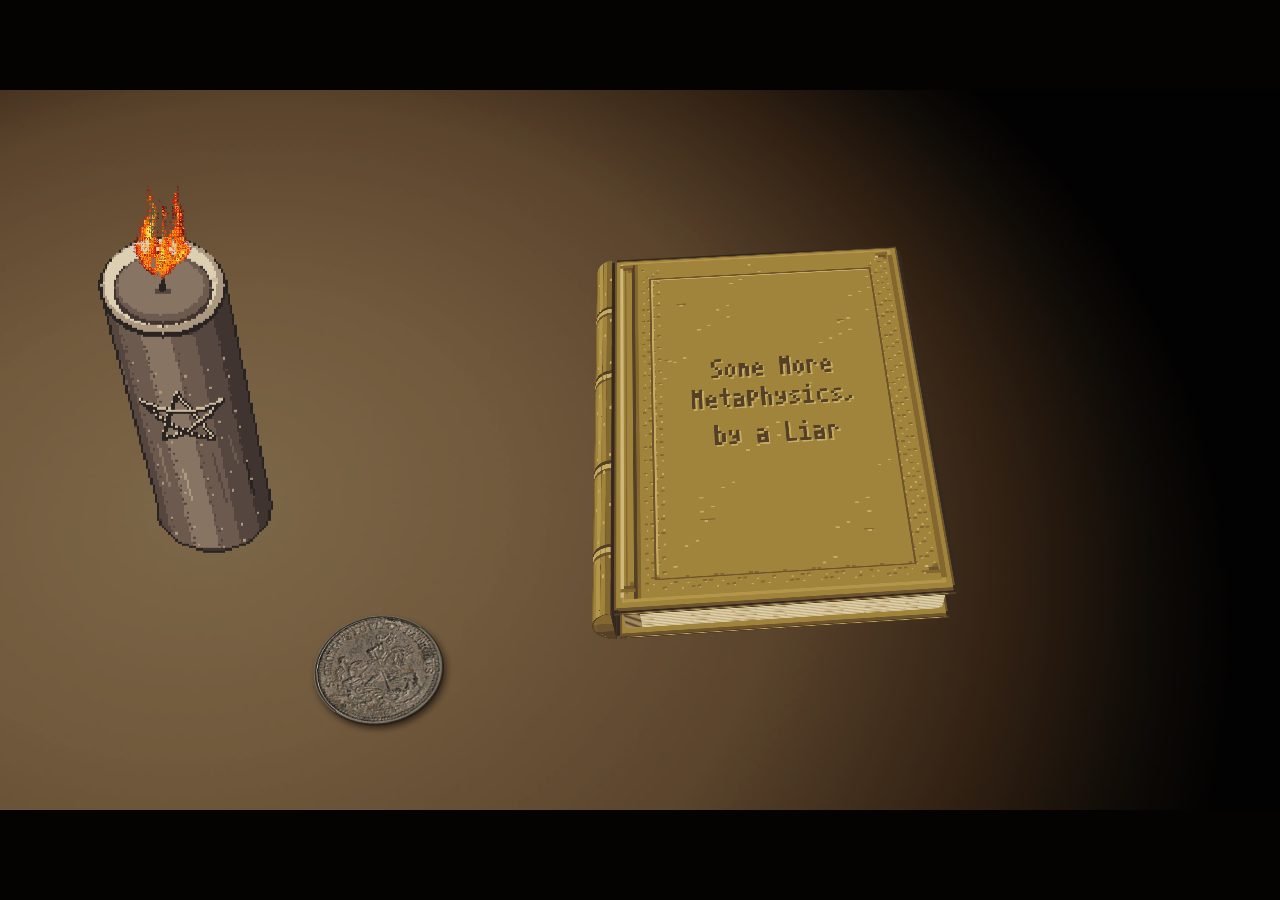
<file: index.html>
<!DOCTYPE html>
<html lang="en">
<head>
  <meta charset="utf-8">
  <meta name="viewport" content="width=device-width, initial-scale=1">
  <title>Some More Metaphysics</title>
  <link rel="icon" href="data:,">
  <link rel="stylesheet" href="./css/style.css?v=coin-centered-hitbox">
</head>
<body>
  <!-- Shared SVG filters (scoped to ink text only, never full-screen) -->
  <svg class="svg-defs" width="0" height="0" aria-hidden="true">
    <defs>
      <filter id="ink-bleed" x="-3%" y="-6%" width="106%" height="112%">
        <feTurbulence type="fractalNoise" baseFrequency="0.9" numOctaves="2" seed="3" result="n"/>
        <feDisplacementMap in="SourceGraphic" in2="n" scale="0.65" xChannelSelector="R" yChannelSelector="G"/>
      </filter>
    </defs>
  </svg>

  <main id="viewport" class="viewport">
    <div id="stage" class="stage" data-layout="landscape">

      <!-- Tilted desk plane (desk, cast shadows, saucer, book, tea ring, light pass) -->
      <div id="plane" class="plane">

        <div class="layer layer-desk" data-layer="desk">
          <canvas id="desk-canvas"></canvas>
        </div>

        <div class="layer layer-shadows" data-layer="light-shadows">
          <canvas id="shadow-canvas"></canvas>
        </div>

        <div class="layer layer-saucer" data-layer="candle-saucer">
          <canvas id="saucer-canvas"></canvas>
        </div>

        <div id="book" class="layer layer-book" data-layer="book">
          <canvas id="book-base"></canvas>

          <!-- Left leaf (nearly bare: show-through + marginal note + 25s idle note) -->
          <div id="leaf-left" class="leaf leaf-left">
            <canvas id="paper-left"></canvas>
            <div class="leaf-left-notes">
              <p id="margin-note" class="hand-second margin-note"></p>
              <p id="idle-note" class="hand-second idle-note" aria-live="polite"></p>
            </div>
          </div>

          <!-- Right leaf underneath: essay stub (revealed when TOC leaf turns) -->
          <div id="leaf-essay" class="leaf leaf-right leaf-essay" aria-hidden="true">
            <canvas id="paper-essay"></canvas>
            <article class="essay-body">
              <h2 id="essay-title" class="essay-title"></h2>
              <p id="essay-text" class="essay-text"></p>
              <button type="button" id="essay-back" class="essay-back"></button>
            </article>
          </div>

          <!-- Right leaf on top: Table of Contents (turns in 3D with curl shading) -->
          <div id="leaf-toc" class="leaf leaf-right leaf-toc">
            <div class="leaf-face leaf-front">
              <canvas id="paper-right"></canvas>
              <div class="toc-wrap">
                <h1 id="toc-heading" class="toc-heading"></h1>
                <nav id="toc-nav" class="toc-nav" aria-label="Table of Contents"></nav>
              </div>
              <div class="curl-shade curl-front" aria-hidden="true"></div>
            </div>
            <div class="leaf-face leaf-back" aria-hidden="true">
              <canvas id="paper-back"></canvas>
              <div class="curl-shade curl-back"></div>
            </div>
          </div>
        </div>

        <div class="layer layer-details" data-layer="details">
          <canvas id="ring-canvas"></canvas>
        </div>

        <!-- Real lighting pass over the desk plane: multiply darkness + warm lit layer -->
        <div class="layer layer-light" data-layer="light">
          <canvas id="light-mult" class="light-mult"></canvas>
          <canvas id="light-warm" class="light-warm"></canvas>
        </div>

        <a id="bio-coin" class="bio-coin" href="./bio.html" aria-label="Read the author's bio">
          <img src="./assets/bio-coin.jpg" alt="A weathered silver coin">
        </a>

      </div>

      <!-- A warm translucent wash unifies the desk lighting beneath the objects. -->
      <div class="layer layer-ambient" aria-hidden="true"></div>

      <!-- Upright candle layer (projected into stage space, above the tilted plane) -->
      <div class="layer layer-candle" data-layer="candle">
        <canvas id="candle-body"></canvas>
        <canvas id="candle-carve" class="candle-carve"></canvas>
        <canvas id="candle-flame"></canvas>
        <div id="ascii-flame" class="ascii-flame" aria-hidden="true"></div>
        <button type="button" id="pentagram-btn" class="pentagram-btn" aria-label="Enter the ritual room">
          <svg class="focus-bracket focus-bracket-star" viewBox="0 0 100 100" preserveAspectRatio="none" aria-hidden="true">
            <path d="M18 8 C8 12, 7 32, 9 50 C10 70, 8 88, 19 92"/>
            <path d="M82 9 C92 14, 93 34, 91 52 C90 70, 92 87, 81 92"/>
          </svg>
        </button>
      </div>

      <!-- Global intro/transition veil (darkness before wick catches, and beat before ritual room) -->
      <div id="veil" class="veil is-dark" aria-hidden="true"></div>

    </div>

    <!-- Ritual room stub -->
    <section id="ritual" class="ritual" aria-hidden="true"></section>
  </main>

  <script type="module" src="./js/main.js?v=essay-formatting-20261125"></script>
</body>
</html>
</file>
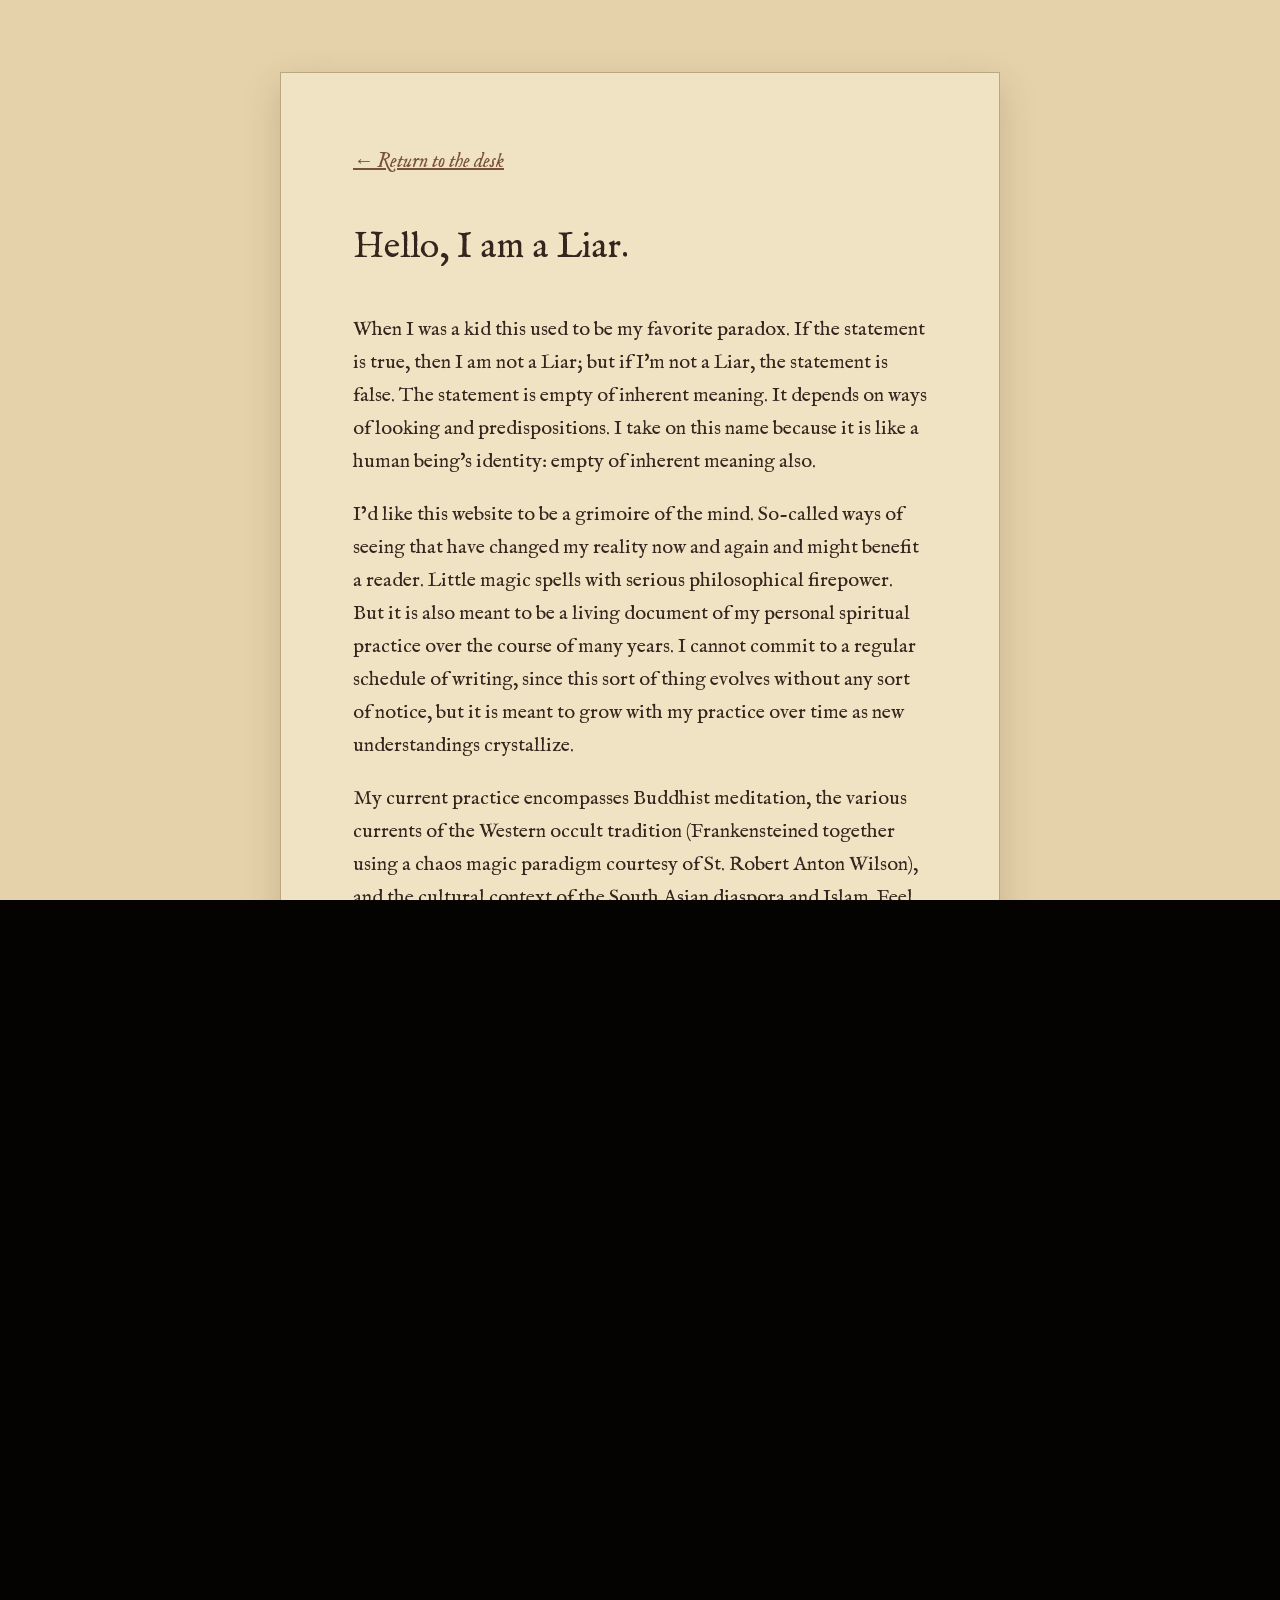
<file: bio.html>
<!DOCTYPE html>
<html lang="en">
<head>
  <meta charset="utf-8">
  <meta name="viewport" content="width=device-width, initial-scale=1">
  <title>About — Some More Metaphysics</title>
  <link rel="icon" href="data:,">
  <link rel="stylesheet" href="./css/style.css?v=inline-markdown">
</head>
<body class="bio-page">
  <main class="bio-sheet">
    <a class="bio-return" href="./index.html">← Return to the desk</a>
    <article id="full-bio" aria-live="polite"></article>
  </main>
  <script type="module">
    import { renderMarkdown } from './js/lib/markdown.js?v=inline-markdown';
    const bioSource = new URL('./content/bio.md', document.baseURI);
    bioSource.searchParams.set('v', 'bio-photo-20261125');
    const response = await fetch(bioSource);
    renderMarkdown(document.getElementById('full-bio'), await response.text(), bioSource);
  </script>
</body>
</html>
</file>
<file: css/style.css>
@font-face {
  font-family: 'IM Fell English';
  font-style: normal;
  font-weight: 400;
  font-display: swap;
  src: url('../fonts/IMFellEnglish-Regular.woff2') format('woff2');
}

@font-face {
  font-family: 'IM Fell English';
  font-style: italic;
  font-weight: 400;
  font-display: swap;
  src: url('../fonts/IMFellEnglish-Italic.woff2') format('woff2');
}

@font-face {
  font-family: 'IM Fell English SC';
  font-style: normal;
  font-weight: 400;
  font-display: swap;
  src: url('../fonts/IMFellEnglishSC-Regular.woff2') format('woff2');
}

*, *::before, *::after {
  box-sizing: border-box;
}

html, body {
  margin: 0;
  padding: 0;
  width: 100%;
  height: 100%;
  overflow: hidden;
  background: #040302;
  color: #241911;
  font-family: 'IM Fell English', Georgia, serif;
  -webkit-font-smoothing: antialiased;
}

.svg-defs {
  position: absolute;
  width: 0;
  height: 0;
  pointer-events: none;
}

.viewport {
  position: relative;
  width: 100vw;
  height: 100vh;
  height: 100dvh;
  overflow: hidden;
  background: #040302;
}

.stage {
  position: absolute;
  top: 0;
  left: 0;
  transform-origin: 0 0;
  overflow: hidden;
  background: #040302;
}

/* Tilted desk plane */
.plane {
  position: absolute;
  transform-style: preserve-3d;
}

.layer {
  position: absolute;
  inset: 0;
  pointer-events: none;
}

.layer > canvas {
  position: absolute;
  display: block;
}

.layer-desk { z-index: 1; }
.layer-shadows { z-index: 2; }
.layer-saucer { z-index: 3; }
.layer-book {
  z-index: 4;
  inset: auto;
  pointer-events: auto;
  transform-style: preserve-3d;
}
.layer-details { z-index: 5; }
.layer-light { z-index: 6; }
.layer-ambient {
  z-index: 10;
  background: rgba(155, 101, 22, 0.24);
  mix-blend-mode: multiply;
}

.light-mult {
  mix-blend-mode: multiply;
}

.light-warm {
  mix-blend-mode: screen;
}

/* Upright candle layer in stage space */
.layer-candle {
  z-index: 20;
  pointer-events: none;
}

#candle-body,
#candle-carve {
  image-rendering: pixelated;
}

.candle-carve {
  opacity: 0;
  transition: opacity 0.16s ease;
}
.candle-carve.is-lit {
  opacity: .9;
  filter: drop-shadow(0 0 5px rgba(91,163,255,.65));
}


.ascii-flame {
  position: absolute;
  pointer-events: none;
  white-space: pre;
  font-family: 'Courier New', monospace;
  font-weight: bold;
  line-height: 0.84;
  letter-spacing: 0;
  text-align: center;
  transform-origin: 50% 100%;
  will-change: transform, opacity;
}

.ascii-flame-row { display: block; }

.bio-page {
  overflow: auto;
  background: #e5d2aa;
  color: #34251e;
  font-size: 20px;
  line-height: 1.65;
}

.bio-sheet {
  width: min(720px, calc(100% - 40px));
  margin: 8vh auto;
  padding: clamp(28px, 7vw, 72px);
  background: #f0e3c3;
  border: 1px solid #bba77d;
  box-shadow: 0 12px 35px rgba(61,39,20,.18);
}
.bio-sheet h1 { margin: 0 0 1em; font-size: 1.8em; font-weight: normal; }
.bio-sheet p { margin: 0 0 1em; }
.bio-sheet img { display:block; max-width:100%; height:auto; margin:1.5em auto; border:1px solid #bba77d; box-shadow:0 8px 22px rgba(61,39,20,.2); }
.bio-sheet a:not(.bio-return) { color:#795039; text-decoration:underline; text-underline-offset:.12em; }
.bio-sheet code { padding:.08em .28em; background:rgba(96,69,41,.1); border:1px solid rgba(96,69,41,.16); font-size:.9em; }
.bio-return { display: inline-block; margin-bottom: 2em; color: #795039; font-style: italic; }
.bio-coin {
  position:absolute; z-index:7;
  display:block; width:150px; height:150px; padding:0; line-height:0;
  aspect-ratio:1; overflow:hidden; border-radius:50%; pointer-events:auto; cursor:pointer;
  border:3px ridge #89867d; background:#aaa08c;
  box-shadow:1px 2px 0 rgba(43,34,27,.9), 3px 6px 8px rgba(18,12,8,.68), inset 0 0 3px rgba(255,255,255,.55);
  transform:rotate(-7deg) translateZ(1px);
}
.bio-coin img { display:block; width:100%; height:100%; object-fit:cover; pointer-events:none; }
.bio-coin:hover { filter:brightness(1.08); }
.bio-coin:focus-visible { outline:2px solid #e2c99b; outline-offset:4px; }

.ascii-flame-cell {
  display: inline-block;
  width: 1ch;
  height: 0.84em;
  line-height: 0.84;
  vertical-align: top;
}

.pentagram-btn {
  position: absolute;
  pointer-events: auto;
  background: transparent;
  border: 0;
  padding: 0;
  cursor: pointer;
  outline: none;
}

.pentagram-btn:focus-visible .focus-bracket {
  opacity: 0.88;
}

/* Book leaves */
.leaf {
  position: absolute;
  top: 0;
  transform-style: preserve-3d;
}

.leaf > canvas,
.leaf-face > canvas {
  position: absolute;
  inset: 0;
  width: 100%;
  height: 100%;
  display: block;
  pointer-events: none;
}

.leaf-left {
  right: 0;
}

.leaf-right {
  left: 0;
}

/* Left leaf marginal notes (second hand: iron-gall blue-grey ink, smaller, tilted) */
.leaf-left-notes {
  position: absolute;
  inset: 0;
  pointer-events: none;
}

.hand-second {
  font-family: 'IM Fell English', serif;
  font-style: italic;
  color: rgba(46, 52, 62, 0.72);
  filter: url(#ink-bleed);
}

.margin-note {
  position: absolute;
  top: 19%;
  left: 16%;
  max-width: 58%;
  margin: 0;
  font-size: 16px;
  line-height: 1.45;
  transform: rotate(-1.9deg);
  opacity: 0.84;
}

.idle-note {
  position: absolute;
  bottom: 22%;
  left: 19%;
  max-width: 62%;
  margin: 0;
  font-size: 15.5px;
  line-height: 1.45;
  transform: rotate(1.3deg);
  opacity: 0;
  filter: blur(2px) url(#ink-bleed);
  transition: opacity 1.8s ease, filter 1.8s ease;
}

.idle-note.is-shown {
  opacity: 0.78;
  filter: blur(0px) url(#ink-bleed);
}

/* Right leaf: 3D page turn with curl shading */
.leaf-toc {
  transform-origin: 0% 50%;
  transition: transform 1.05s cubic-bezier(0.45, 0.05, 0.35, 0.98);
  z-index: 3;
}

.leaf-toc.is-turned {
  transform: rotateY(-176deg);
  pointer-events: none;
}

.leaf-face {
  position: absolute;
  inset: 0;
  backface-visibility: hidden;
  -webkit-backface-visibility: hidden;
}

.leaf-back {
  transform: rotateY(180deg);
}

.curl-shade {
  position: absolute;
  inset: 0;
  pointer-events: none;
  opacity: 0;
  transition: opacity 0.45s ease;
}

.curl-front {
  background: linear-gradient(90deg, rgba(18, 12, 7, 0.05) 0%, rgba(18, 12, 7, 0.12) 55%, rgba(18, 12, 7, 0.46) 100%);
}

.curl-back {
  background: linear-gradient(270deg, rgba(18, 12, 7, 0.06) 0%, rgba(18, 12, 7, 0.22) 60%, rgba(18, 12, 7, 0.48) 100%);
}

.leaf-toc.is-turning .curl-shade {
  opacity: 1;
}

.leaf-essay {
  z-index: 2;
}

/* Table of Contents typography — brown-black ink, real HTML text */
.toc-wrap {
  position: relative;
  z-index: 2;
  padding: 58px 48px 46px 56px;
  color: #1f160f;
}

.stage[data-layout="portrait"] .toc-wrap {
  padding: 54px 36px 40px 44px;
}

.toc-heading {
  margin: 0 0 34px 0;
  font-family: 'IM Fell English SC', 'IM Fell English', serif;
  font-weight: 400;
  font-size: 27px;
  letter-spacing: 0.04em;
  color: #1c130c;
  text-align: center;
  filter: url(#ink-bleed);
  transition: opacity 1.1s ease, filter 1.1s ease;
}

.toc-nav {
  display: flex;
  flex-direction: column;
  gap: 17px;
}

.stage[data-layout="portrait"] .toc-nav {
  gap: 20px;
}

.toc-row {
  position: relative;
  display: flex;
  align-items: baseline;
  font-size: 20px;
  line-height: 1.32;
  color: #1f160f;
  transition: opacity 1.15s ease, filter 1.15s ease;
}

/* Intro sink-in state (blur-to-sharp, staggered by JS) */
.stage.is-intro .toc-heading,
.stage.is-intro .toc-row {
  opacity: 0;
  filter: blur(3.5px);
}

.stage.is-intro .toc-heading.is-sunk,
.stage.is-intro .toc-row.is-sunk {
  opacity: 1;
  filter: blur(0px);
}

.toc-link {
  position: relative;
  display: flex;
  align-items: baseline;
  width: 100%;
  padding: 2px 4px;
  margin: -2px -4px;
  background: transparent;
  border: 0;
  color: inherit;
  font: inherit;
  text-align: left;
  cursor: pointer;
  outline: none;
  user-select: text;
}

.toc-title {
  position: relative;
  flex: 0 1 auto;
  filter: url(#ink-bleed);
}

.toc-leaders {
  flex: 1 1 auto;
  overflow: hidden;
  white-space: nowrap;
  padding: 0 8px 0 10px;
  color: rgba(34, 24, 16, 0.52);
  font-size: 16px;
  letter-spacing: 0.24em;
  user-select: none;
}

.toc-page {
  flex: 0 0 auto;
  min-width: 24px;
  text-align: right;
  font-variant-numeric: oldstyle-nums;
  color: rgba(30, 21, 14, 0.88);
  filter: url(#ink-bleed);
}

/* Wobbly hand-inked hover underline (SVG stroke-dash) */
.toc-underline {
  position: absolute;
  left: 0;
  bottom: -4px;
  width: 100%;
  height: 9px;
  overflow: visible;
  pointer-events: none;
}

.toc-underline path {
  fill: none;
  stroke: rgba(36, 25, 17, 0.78);
  stroke-width: 1.45;
  stroke-linecap: round;
  transition: stroke-dashoffset 0.34s cubic-bezier(0.25, 0.7, 0.3, 1);
}

/* Hand-drawn in-world focus bracket (no browser outline) */
.focus-bracket {
  position: absolute;
  inset: -4px -10px;
  width: calc(100% + 20px);
  height: calc(100% + 8px);
  pointer-events: none;
  opacity: 0;
  transition: opacity 0.2s ease;
}

.focus-bracket path {
  fill: none;
  stroke: rgba(36, 25, 17, 0.78);
  stroke-width: 2.2;
  stroke-linecap: round;
}

.focus-bracket-star {
  inset: -8px;
  width: calc(100% + 16px);
  height: calc(100% + 16px);
}

.focus-bracket-star path {
  stroke: rgba(246, 224, 184, 0.75);
  stroke-width: 2.6;
}

.toc-link:focus-visible .focus-bracket,
.essay-back:focus-visible .focus-bracket {
  opacity: 1;
}

/* Crossed-out entry + second-hand annotation */
.toc-row-struck {
  display: flex;
  align-items: baseline;
  gap: 14px;
  padding: 2px 0;
}

.toc-struck-text {
  position: relative;
  color: rgba(34, 24, 16, 0.68);
  filter: url(#ink-bleed);
}

.toc-strike-svg {
  position: absolute;
  left: -4px;
  top: 0;
  width: calc(100% + 8px);
  height: 100%;
  overflow: visible;
  pointer-events: none;
}

.toc-strike-svg path {
  fill: none;
  stroke: rgba(38, 28, 20, 0.82);
  stroke-width: 1.5;
  stroke-linecap: round;
}

.toc-struck-note {
  font-size: 16px;
  transform: rotate(-2.2deg) translateY(-1px);
  display: inline-block;
}

/* Stub essay leaf */
.essay-body {
  position: relative;
  z-index: 2;
  padding: 64px 52px 48px 58px;
  color: #1f160f;
}

.stage[data-layout="portrait"] .essay-body {
  padding: 58px 38px 44px 46px;
}

.essay-title {
  margin: 0 0 26px 0;
  font-weight: 400;
  font-size: 26px;
  line-height: 1.25;
  color: #1c130c;
  filter: url(#ink-bleed);
}

.essay-text {
  margin: 0 0 38px 0;
  font-size: 19.5px;
  line-height: 1.68;
  color: #221810;
  filter: url(#ink-bleed);
}

.essay-back {
  position: relative;
  background: transparent;
  border: 0;
  padding: 4px 2px;
  font-family: 'IM Fell English', serif;
  font-style: italic;
  font-size: 18px;
  color: #2b1f15;
  cursor: pointer;
  outline: none;
  border-bottom: 1px solid rgba(43, 31, 21, 0.35);
}

.essay-back:hover {
  border-bottom-color: rgba(43, 31, 21, 0.8);
}

/* Darkness veil (intro & gutter-out beat) */
.veil {
  position: absolute;
  inset: 0;
  z-index: 30;
  background: #030202;
  opacity: 0;
  pointer-events: none;
  transition: opacity .35s ease;
}

.veil.is-dark {
  opacity: 1;
}

/* =========================================================
   RITUAL ROOM (stub)
   ========================================================= */
.ritual {
  position: fixed;
  inset: 0;
  z-index: 60;
  opacity: 0;
  pointer-events: none;
  background: #050403;
  transition: opacity .35s ease;
  overflow: hidden;
}

.ritual.is-open {
  opacity: 1;
  pointer-events: auto;
}

.ritual-floor {
  position: absolute;
  inset: 0;
  width: 100%;
  height: 100%;
  object-fit: cover;
}

.ritual-light {
  position: absolute;
  inset: 0;
  background: radial-gradient(circle at 50% 50%,
    rgba(255, 206, 134, 0.14) 0%,
    rgba(16, 11, 7, 0.52) 34%,
    rgba(4, 3, 2, 0.94) 68%,
    rgba(2, 1, 1, 0.99) 100%);
  pointer-events: none;
}

.ritual-chalk {
  position: absolute;
  top: 50%;
  left: 50%;
  width: min(86vmin, 720px);
  height: min(86vmin, 720px);
  transform: translate(-50%, -50%);
  filter: url(#chalk-tex);
  pointer-events: none;
}

.chalk-ring {
  fill: none;
  stroke-linecap: round;
}

.chalk-ring-main {
  stroke: rgba(234, 228, 214, 0.76);
  stroke-width: 4.5;
}

.chalk-ring-dust {
  stroke: rgba(234, 228, 214, 0.24);
  stroke-width: 9;
}

.ritual-candle {
  position: absolute;
  top: 50%;
  left: 50%;
  width: 34px;
  height: 34px;
  transform: translate(-50%, -50%);
}

.ritual-wax {
  position: absolute;
  inset: 0;
  border-radius: 50%;
  background: radial-gradient(circle, #efe3c6 0%, #c8b691 64%, #76654e 100%);
  box-shadow: 0 0 18px rgba(0, 0, 0, 0.85);
}

.ritual-flame {
  position: absolute;
  top: 50%;
  left: 50%;
  width: 12px;
  height: 12px;
  border-radius: 50%;
  transform: translate(-50%, -50%);
  background: radial-gradient(circle, #fffbe2 0%, #ffc45a 55%, rgba(255, 134, 34, 0) 100%);
  box-shadow: 0 0 26px 8px rgba(255, 168, 66, 0.45);
}

.ritual-nav {
  position: absolute;
  inset: 0;
  pointer-events: none;
}

.ritual-link {
  position: absolute;
  pointer-events: auto;
  background: transparent;
  border: 0;
  padding: 6px 10px;
  font-family: 'IM Fell English', serif;
  font-size: clamp(18px, 2.2vmin, 24px);
  color: rgba(235, 229, 214, 0.82);
  letter-spacing: 0.02em;
  cursor: pointer;
  outline: none;
  text-shadow: 0 1px 2px rgba(0, 0, 0, 0.7);
  transition: color 0.25s ease;
}

.ritual-link:hover,
.ritual-link:focus-visible {
  color: #f6f0e2;
  text-decoration: underline;
  text-underline-offset: 6px;
  text-decoration-style: wavy;
  text-decoration-thickness: 1px;
}

.ritual-link.pos-nw {
  top: calc(50% - min(22vmin, 175px));
  left: calc(50% - min(18vmin, 155px));
  transform: translate(-50%, -50%) rotate(-5deg);
}

.ritual-link.pos-ne {
  top: calc(50% - min(20vmin, 160px));
  left: calc(50% + min(19vmin, 165px));
  transform: translate(-50%, -50%) rotate(4deg);
}

.ritual-link.pos-s {
  top: calc(50% + min(24vmin, 190px));
  left: 50%;
  transform: translate(-50%, -50%) rotate(-1.5deg);
}

.ritual-manual-folio { margin:0 auto; padding:20px; }
.ritual-manual-pagination { display:flex; justify-content:space-between; gap:20px; padding-top:28px; }
.ritual-manual-pagination button { border:0; padding:5px 0; background:none; color:#805438; font:italic 16px 'IM Fell English',serif; cursor:pointer; }
.ritual-manual-pagination button:disabled { opacity:.32; cursor:default; }
.ritual-manual-pagination button:not(:disabled):hover { color:#95462d; }
.ritual-manual-close {
  align-self:flex-start;
  margin:0 0 22px;
  padding:7px 11px;
  border:1px solid #9d8054;
  background:rgba(157,128,84,.1);
  color:#65442d;
  font:italic 15px 'IM Fell English',serif;
  cursor:pointer;
}
.ritual-manual-close:hover, .ritual-manual-close:focus-visible {
  border-color:#805438;
  background:rgba(157,128,84,.2);
  color:#4f3020;
}

.ritual-back {
  position: absolute;
  bottom: max(12px, env(safe-area-inset-bottom));
  right: 24px;
  background: transparent;
  border: 0;
  padding: 12px 14px;
  font-family: 'IM Fell English', serif;
  font-style: italic;
  font-size: 16px;
  color: rgba(218, 206, 184, 0.62);
  cursor: pointer;
  outline: none;
}

.ritual-back:hover,
.ritual-back:focus-visible {
  color: rgba(240, 230, 210, 0.95);
  text-decoration: underline;
  text-underline-offset: 4px;
}

/* Reduced motion: calmer flicker handled in JS; instant transitions and no 3D page turn here */
@media (prefers-reduced-motion: reduce) {
  .candle-carve {
    transition: none;
  }
  .leaf-toc,
  .curl-shade,
  .veil,
  .ritual,
  .idle-note,
  .toc-heading,
  .toc-row,
  .toc-underline path {
    transition: none !important;
  }
  .leaf-toc.is-turned {
    transform: none;
    opacity: 0;
    visibility: hidden;
  }
  .ritual-flame {
    animation: none;
  }
}

/* Pixel-engraved closed grimoire, projected onto the same desk as the candle. */
.layer-book { visibility: hidden; }
.grimoire-overlay {
  position: fixed; inset: 0; z-index: 55;
  display: grid; place-items: center;
  padding: 24px;
  background: rgba(19,13,9,.75);
  opacity: 0;
  transition: opacity .35s ease;
}
.grimoire-overlay[hidden] { display: none; }
.grimoire-overlay.is-open { opacity: 1; }
.grimoire-spread {
  position: relative;
  display: grid; grid-template-columns: 1fr 1fr;
  width: min(1050px, 94vw); max-height: min(780px, 90dvh);
  min-height: min(700px, 85dvh);
  padding: 17px;
  background: #6d512b;
  border: 5px solid #392b1c;
  box-shadow: 8px 9px 0 #a28959, 14px 16px 0 #382b20, 22px 27px 0 rgba(0,0,0,.26);
  color: #352619;
  transform: translateY(20px) scale(.97);
  transition: transform .4s ease;
}
.grimoire-overlay.is-open .grimoire-spread { transform: translateY(0) scale(1); }
.grimoire-left-page, .grimoire-right-page {
  position: relative;
  min-width: 0;
  padding: clamp(32px, 4vw, 60px);
  background-color: #e5d2a7;
  background-image: repeating-linear-gradient(0deg,transparent 0 6px,rgba(99,67,33,.025) 6px 7px), repeating-linear-gradient(90deg,transparent 0 13px,rgba(99,67,33,.025) 13px 14px);
  border: 4px double #a88e60;
}
.grimoire-left-page { display:flex; flex-direction:column; align-items:center; justify-content:center; border-right: 1px solid #9b825b; }
.grimoire-right-page { min-height:0; overflow-y:auto; border-left: 1px solid #9b825b; box-shadow: inset 14px 0 0 rgba(91,65,36,.09); }
.grimoire-folio, .grimoire-mark, .grimoire-eyebrow { font: 12px/1.4 'Courier New', monospace; letter-spacing:.18em; color:#876a42; text-align:center; }
.grimoire-folio { margin-bottom:30px; }
.grimoire-ornament { width:min(80%, 290px); fill:none; stroke:#816842; stroke-width:1.2; shape-rendering:crispEdges; }
.grimoire-motto { margin:36px 0 24px; text-align:center; font-size:19px; font-style:italic; line-height:1.5; color:#70573a; }
.grimoire-mark { font-size:18px; }
.grimoire-close { position:absolute; z-index:2; top:22px; right:24px; padding:8px; border:0; background:transparent; color:#684d31; font:22px 'IM Fell English',serif; cursor:pointer; }
.grimoire-close span { font-size:13px; }
.grimoire-close:focus-visible { outline:0; color:#795d3c; }
.grimoire-chapter:focus-visible, .grimoire-back:focus-visible { outline:2px solid #9a572c; outline-offset:3px; }
.grimoire-content { min-height:100%; display:flex; flex-direction:column; }
.grimoire-content h2 { font: 32px/1.15 'IM Fell English SC',serif; text-align:center; font-weight:normal; letter-spacing:.08em; margin:12px 0 38px; }
.grimoire-chapters { display:flex; flex-direction:column; gap:16px; }
.grimoire-chapter { display:flex; align-items:baseline; gap:8px; width:100%; padding:3px 0; border:0; background:none; color:#332519; text-align:left; font: 19px/1.25 'IM Fell English',serif; cursor:pointer; }
.grimoire-chapter:hover { color:#95462d; }
.grimoire-dots { flex:1; min-width:12px; border-bottom:1px dotted #a78b5b; }
.grimoire-number { font:12px 'Courier New',monospace; color:#80643e; }
.grimoire-page-number { margin-top:auto; padding-top:28px; text-align:center; color:#92784e; font:12px 'Courier New',monospace; }
.grimoire-content .grimoire-essay-heading { margin:14px 0 28px; font:27px/1.2 'IM Fell English',serif; letter-spacing:0; }
.grimoire-essay { font-size:20px; line-height:1.6; margin:0 0 25px; overflow-wrap:anywhere; }
.grimoire-essay p { margin:0 0 1em; white-space:pre-line; }
.grimoire-back { align-self:flex-start; border:0; padding:5px 0; background:none; font:italic 16px 'IM Fell English',serif; color:#805438; cursor:pointer; }
@media (max-width: 680px) {
  .grimoire-overlay { padding:14px; }
  .grimoire-spread { display:block; width:min(100%,480px); min-height:0; max-height:90dvh; overflow-y:auto; padding:10px; }
  .grimoire-left-page { min-height:135px; padding:22px; border-right:4px double #a88e60; }
  .grimoire-ornament { width:90px; }
  .grimoire-folio,.grimoire-motto,.grimoire-mark { display:none; }
  .grimoire-right-page { min-height:480px; padding:28px 24px; border-left:4px double #a88e60; overflow:visible; }
  .grimoire-content h2 { margin-bottom:24px; }
  .grimoire-chapters { gap:10px; }
  .grimoire-chapter { font-size:17px; }
  .grimoire-close { top:15px; right:18px; }
}
.grimoire-overlay {
  padding: 12px;
  background: #806338;
  transition: opacity .55s ease;
}
.grimoire-spread {
  width: 100%; height: 100%; max-height: none; min-height: 0;
  padding: clamp(12px, 2vw, 28px);
  border: 5px solid #40311f;
  background: #9e7e41;
  box-shadow: inset 0 0 0 4px #c2a55c;
  transform: scale(.93) translateY(3%);
  transition: transform .65s cubic-bezier(.2,.65,.25,1);
}
.grimoire-left-page, .grimoire-right-page {
  padding: clamp(36px, 5vw, 78px) clamp(35px, 6vw, 110px);
  background-color: #e4d2a8;
  background-image: repeating-linear-gradient(0deg, transparent 0 17px, rgba(103,75,43,.035) 17px 18px), repeating-linear-gradient(90deg,transparent 0 29px,rgba(103,75,43,.025) 29px 30px);
  border: 5px double #ac9060;
}
.grimoire-left-page { border-right:1px solid #a68b60; box-shadow:inset -12px 0 0 rgba(105,75,40,.08); }
.grimoire-right-page { border-left:1px solid #a68b60; box-shadow:inset 12px 0 0 rgba(105,75,40,.08); }
.grimoire-left-page::before, .grimoire-right-page::before {
  content:''; position:absolute; inset:12px; border:1px solid rgba(135,104,61,.38); pointer-events:none;
}
.grimoire-close { top: clamp(22px, 3vw, 42px); right:clamp(26px, 4vw, 56px); font-size:18px; }
.grimoire-close span { font-size:15px; }
.grimoire-ornament { width:min(64%, 270px); stroke:#816842; }
.grimoire-content { width:min(100%, 480px); margin:auto; }
.grimoire-content h2 { margin:14px 0 clamp(22px, 4vh, 42px); }
@media (max-width:680px) {
  .grimoire-overlay { padding:6px; }
  .grimoire-spread { width:100%; height:100%; max-height:none; padding:8px; }
  .grimoire-left-page { min-height:145px; padding:25px; border:4px double #ac9060; }
  .grimoire-right-page { min-height:calc(100% - 145px); padding:36px 28px; border:4px double #ac9060; overflow:visible; }
  .grimoire-close { top:18px; right:20px; }
  .grimoire-ornament { width:88px; }
  .grimoire-content h2 { margin:10px 0 24px; }
}

/* Transform ownership: trigger = layout; flight = staged travel; hover-lift =
   translation only; pose = viewing angle; model = uniform size; cover = hinge.
   Never apply filter, opacity, clipping or isolation to these 3D ancestors. */
#stage { overflow:clip; }
.ritual[aria-hidden="true"] * { pointer-events:none; }
.grimoire-trigger {
  position:absolute; z-index:15; padding:0; border:0; background:none; cursor:pointer;
  /* End the desk's perspective here; the pose owns the book's local 3D view.
     This keeps a screen-space hover lift from changing depth projection. */
  transform:translate(-50%,-50%); transform-style:flat; outline:none;
}
.grimoire-trigger:focus-visible { outline:3px solid #a76e36; outline-offset:12px; }
.grimoire-trigger.is-covered { visibility:hidden; pointer-events:none; }
.grimoire-flight, .grimoire-hover-lift, .grimoire-pose, .grimoire-model {
  position:absolute; display:block; inset:0; transform-style:preserve-3d;
}
.grimoire-flight { transform:translate3d(0,0,0); transition:transform .55s cubic-bezier(.25,.65,.25,1); }
.grimoire-hover-lift { transform:translateY(0); transition:transform .22s ease; }
.grimoire-trigger[data-state="closed"]:hover .grimoire-hover-lift,
.grimoire-trigger[data-state="closed"]:focus-visible .grimoire-hover-lift { transform:translateY(-4px); }
.grimoire-pose {
  transform:perspective(1500px) rotateX(34deg) rotateZ(-4deg);
  transition:transform .6s cubic-bezier(.25,.65,.25,1);
}
.grimoire-model { width:calc(100% / .78); height:calc(100% / .78); transform:scale(var(--model-scale,.78)); transform-origin:0 0; transition:transform .6s cubic-bezier(.25,.65,.25,1); }
.grimoire-model > span { position:absolute; display:block; transform-style:preserve-3d; }
.grimoire-model canvas { display:block; width:100%; height:100%; image-rendering:pixelated; }
.grimoire-back-board { inset:0; transform:translateZ(0); }
.grimoire-pages { inset:2% 3%; transform:translateZ(59px); }
.grimoire-paper-right { left:97%; top:2%; width:54px; height:96%; transform-origin:0 0; transform:translateZ(59px) rotateY(90deg); }
.grimoire-paper-bottom { left:3%; top:98%; width:94%; height:54px; transform-origin:0 0; transform:translateZ(59px) rotateX(-90deg); }
.grimoire-front-board-edge { position:absolute; display:block; left:1%; top:100%; width:98%; height:5px; transform-origin:0 0; transform:rotateX(-90deg); }
.grimoire-back-board-edge { left:1%; top:100%; width:98%; height:5px; transform-origin:0 0; transform:translateZ(5px) rotateX(-90deg); }
.grimoire-spine-facet { left:0; top:0; height:100%; transform-origin:0 0; }
.grimoire-spine-cap { left:-30px; top:100%; width:30px; height:64px; transform-origin:0 0; transform:translateZ(64px) rotateX(-90deg); }
.grimoire-cover { inset:0; transform:translateZ(64px) rotateY(0deg); transform-origin:0 50%; transition:transform .6s cubic-bezier(.25,.65,.25,1); }
.grimoire-cover > canvas { position:absolute; inset:0; backface-visibility:hidden; }
.grimoire-cover-inside { position:absolute; inset:0; display:block; transform:rotateY(180deg); backface-visibility:hidden; background:#98793c; border:6px solid #624a29; box-shadow:inset 0 0 0 2px #c1a15b; }
.grimoire-trigger[data-phase="lift"] .grimoire-flight { transform:translateY(-8px); }
.grimoire-trigger[data-phase="unfold"] .grimoire-flight,
.grimoire-trigger[data-phase="reading"] .grimoire-flight { transform:translate(var(--travel-x),var(--travel-y)); }
.grimoire-trigger[data-phase="unfold"] .grimoire-pose,
.grimoire-trigger[data-phase="reading"] .grimoire-pose { transform:perspective(1900px) rotateX(43deg) rotateY(-18deg) rotateZ(-3deg); }
.grimoire-trigger[data-phase="unfold"] .grimoire-cover,
.grimoire-trigger[data-phase="reading"] .grimoire-cover { transform:translateZ(64px) rotateY(-158deg); }
.grimoire-trigger[data-layout="portrait"][data-phase="unfold"],
.grimoire-trigger[data-layout="portrait"][data-phase="reading"] { --model-scale:.6; }
.grimoire-overlay { transition:opacity .25s ease; }
.grimoire-spread { transition:transform .3s ease; }
@media (prefers-reduced-motion:reduce) {
  .grimoire-flight, .grimoire-hover-lift, .grimoire-pose, .grimoire-model, .grimoire-cover, .grimoire-overlay, .grimoire-spread { transition:none; }
  .grimoire-trigger[data-state="closed"]:hover .grimoire-hover-lift,
  .grimoire-trigger[data-state="closed"]:focus-visible .grimoire-hover-lift { transform:none; }
}

/* Pixel-art ritual room: flat ink, stepped chalk, and a hand-built floor. */
.ritual-floor { image-rendering:pixelated; }
.ritual-light { background:rgba(22, 13, 9, .48); }
.ritual-chalk { filter:none; shape-rendering:crispEdges; }
.chalk-ring { stroke-linecap:square; stroke-linejoin:miter; }
.chalk-ring-main { stroke:#dfcda8; stroke-width:5; }
.chalk-ring-dust { stroke:#a89271; stroke-width:3; }
.ritual-mark { fill:#cbb894; }
.ritual-candle { width:42px; height:42px; }
.ritual-candle svg { display:block; width:100%; height:100%; image-rendering:pixelated; }
.ritual-flame {
  position:static; width:auto; height:auto; border-radius:0; transform:none;
  background:none; box-shadow:none; animation:none;
}
.ritual-link, .ritual-back {
  font-family:'Courier New',monospace; font-style:normal; text-shadow:none;
}
.ritual-link { font-size:clamp(14px, 2vmin, 20px); color:#e4d4ae; letter-spacing:0; }
.ritual-link:hover, .ritual-link:focus-visible { color:#ffcc76; text-decoration-style:solid; }
.ritual-link:focus-visible, .ritual-back:focus-visible { outline:2px solid #e7b675; outline-offset:3px; }
.ritual-back { color:#ddc8a1; font-size:14px; }
@media (prefers-reduced-motion:reduce) { .ritual-flame { animation:none; } }

.ritual-candle { top:auto; left:auto; right:35px; bottom:70px; transform:none; width:34px; height:34px; }
.ritual-nav { inset:auto; left:clamp(22px,6vw,90px); top:50%; transform:translateY(-50%); display:flex; flex-direction:column; align-items:flex-start; gap:22px; }
.ritual-link.pos-nw, .ritual-link.pos-ne, .ritual-link.pos-s { position:relative; top:auto; left:auto; transform:none; text-align:left; }
@media (max-width:680px) {
  .ritual-nav { left:50%; top:auto; bottom:17%; width:94%; transform:translateX(-50%); flex-direction:row; justify-content:center; flex-wrap:wrap; gap:5px 8px; }
  .ritual-link { font-size:12px; padding:8px 5px; }
  .ritual-candle { right:18px; bottom:24px; width:30px; height:30px; }
  .ritual-back { right:auto; left:16px; bottom:max(12px, env(safe-area-inset-bottom)); }
}

/* The practice prompts are the room's navigation, not a decorative diagram. */
.ritual-nav {
  inset: auto;
  left: 50%;
  top: 45%;
  width: min(90%, 440px);
  transform: translate(-50%, -50%);
  display: flex;
  flex-direction: column;
  align-items: stretch;
  gap: 12px;
}
.ritual-link.pos-nw, .ritual-link.pos-ne, .ritual-link.pos-s {
  display: flex;
  align-items: center;
  gap: 14px;
  min-height: 44px;
  text-align: left;
}
.ritual-link-arrow { color: #c99a5e; font-size: 15px; }
.ritual-link:hover .ritual-link-arrow, .ritual-link:focus-visible .ritual-link-arrow { color: #ffcc76; }
@media (max-width:680px) {
  .ritual-nav { top: 42%; bottom: auto; width: min(88%, 400px); gap: 6px; }
  .ritual-link { font-size: 15px; padding: 8px; }
}


/* Markdown structures in essay pages. */
.grimoire-essay blockquote {
  margin: 0 0 1em;
  padding-left: 1em;
  border-left: 2px solid #a78b5b;
  color: #695238;
}
.grimoire-essay blockquote p { margin-bottom: .45em; }
.grimoire-essay ul, .grimoire-essay ol { margin: 0 0 1em; padding-left: 1.5em; }
.grimoire-essay li { padding-left: .2em; margin: 0 0 .3em; }
.grimoire-essay strong { font-weight: bold; }
</file>
